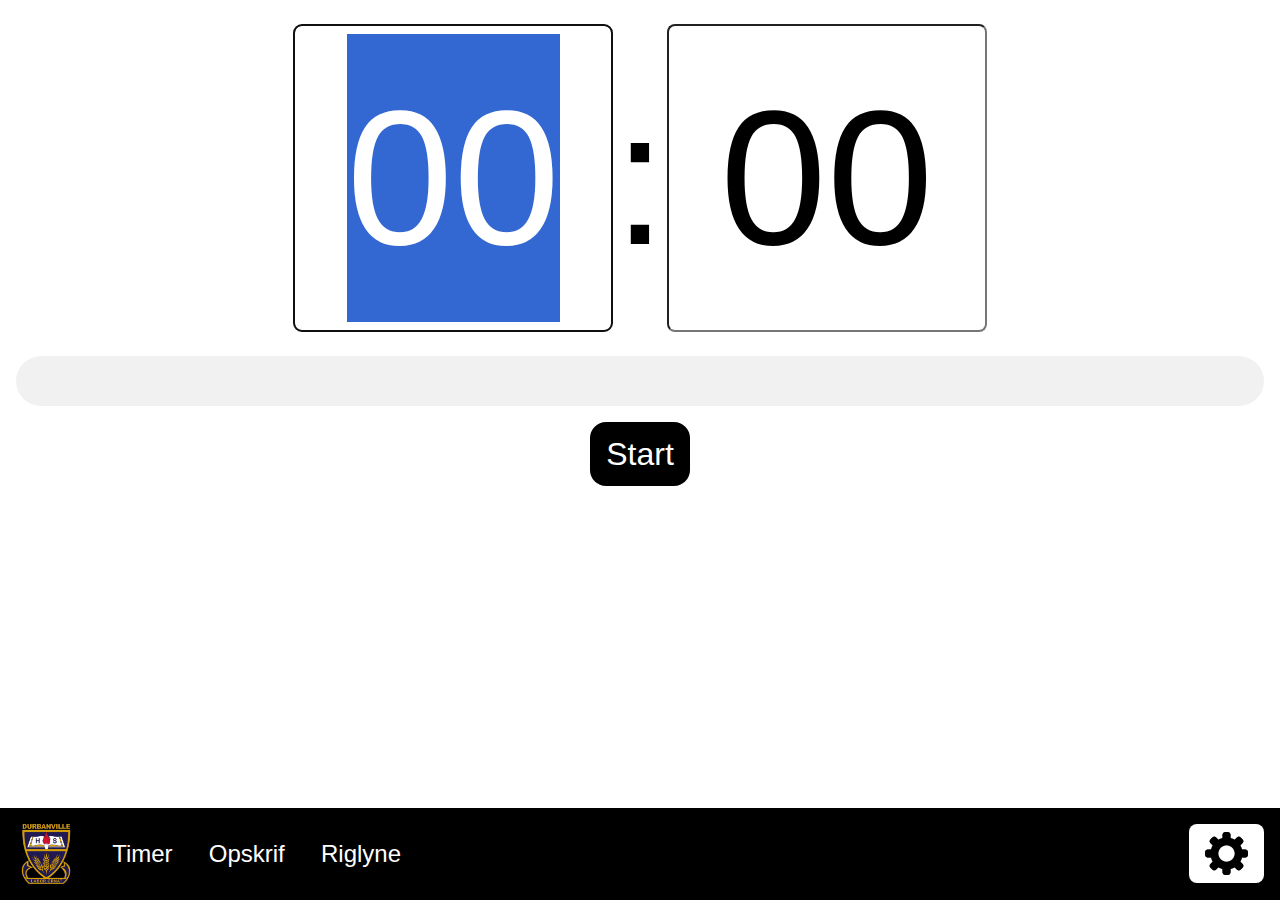
<file: index.html>
<!doctype html>
<html lang="af">

<head>
  <title>Eksamen Timer</title>
  <link rel="icon" type="image/x-icon" href="icon.ico" />
  <link rel="stylesheet" href="https://www.w3schools.com/w3css/4/w3.css">
  <link rel="stylesheet" href="style.css" />
  <link rel="manifest" href="manifest.json">

  <meta name="viewport" content="width=device-width, initial-scale=1" />
  <meta name="description" content="Hoërskool Durbanville Eksamen Timer is 'n program geskep vir die skool se eksamen lokale" />
  <meta name="theme-color" content="#000000"/>
</head>

<body>
  <!-- Timer -->
  <div id="timerBlock">
    <h1 id="timer" class="w3-center w3-text timer">00:00:00</h1>

    <div id="time" class="w3-center w3-margin w3-padding timeInputBox">
      <input id="hours" class="w3-center w3-round-large timeInput" type="text" value="00" />
      <h1 class="w3-center" style="font-size: 15vw;">:</h1>
      <input id="mins" class="w3-center w3-round-large timeInput" type="text" value="00" />
      <h1 id="leestyd10MinText" class="w3-center" style="font-size: 5vw; display: none;">+ 10 min</h1>
    </div>

    <div class="w3-light-grey w3-margin w3-round-xxlarge progressbarOutline">
      <div id="progress" class="w3-container w3-black progressbarBar"></div>
      <h3 id="leestydText" class="w3-light-grey w3-round-large w3-padding-small progressbarText" style="display: none;">Leestyd</h3>
    </div>

    <div class="w3-center">
      <button id="startTimer" class="w3-button w3-black w3-round-xlarge timerStartStop"
        onclick="startTimer()">Start</button>
      <button id="stopTimer" class="w3-button w3-black w3-round-xlarge timerStartStop" style="display: none;"
        onclick="stopTimer()">Stop</button>
    </div>
  </div>

  <!-- Eksamen Opskrif -->
  <div id="opskrifBlock" style="display: none;">
    <h1 class="w3-center w3-margin" id="vakText">Vak se Naam</h1>
    <div class="w3-row w3-margin">
      <h2 class="w3-left" id="leerdernaamText">Naam en Van</h2>
      <h2 class="w3-right" id="onderwyserkodeText">Onderwyser Kode</h2>
    </div>

    <div>
      <div class="w3-row w3-margin">
        <h2 class="w3-left" id="seksieText">Klas</h2>
        <h2 class="w3-right" id="datumText">Datum</h2>
      </div>
    </div>

    <hr style="border: solid black 2px;" />
    <br />
    <h2 class="w3-center w3-margin">Los 4 lyne oop</h2>
    <br />
    <hr style="border: solid black 2px;" />
  </div>

  <!-- Eksamen Riglyne -->
  <div id="riglyneBlock" class="w3-margin w3-padding" style="display: none;">
    <h1>EKSAMENREËLINGS VIR LEERDERS</h1>
    <ol class="w3-margin w3-text">
      <li class="riglyneText">Jy mag nie gedurende hierdie toetsperiode met enige leerder kommunikeer nie.</li>
      <li class="riglyneText">Jy mag geen aantekeninge, boeke of notas op jou lessenaar, op jou persoon of enige plek naby jou hê nie.</li>
      <li class="riglyneText">Maak seker jy het al die nodige skryfbehoeftes vir die toets op jou lessenaar. Slegs blou of swart ink. Geen
        uitvee-penne of korreksievloeistof.</li>
      <li class="riglyneText">Jy mag geen skryfbehoeftes, krammetjie, liniale, ens by enige leerder leen nie.</li>
      <li class="riglyneText">Maak seker jou potloodsakkie en sakrekenaardeksel is weggepak en nie op jou lessenaar nie.</li>
      <li class="riglyneText"><strong>Jy mag nie 'n selfoon, slimhorlosie of enige elektroniese toestel op jou hê nie. Selfone en
          slimhorlosies moet afgeskakel wees en in jou tas weggepak word of op die toesighouer se tafel geplaas
          word.</strong></li>
      <li class="riglyneText">Maak seker jou tas is toe en voor in die lokaal geplaas.</li>
    </ol>

  </div>

  <!-- Navigation at the bottom of the page -->
  <div class="w3-bottom w3-bar w3-black">
    <img class="w3-image w3-margin" style="width:5%; max-width: 60px;" src="./icon.png" alt="SkoolwWapen"/>
    <a class="w3-text w3-text-light w3-button w3-xlarge w3-round-large" onclick="displayTimer()">Timer</a>
    <a class="w3-text w3-text-light w3-button w3-xlarge w3-round-large" onclick="displayOpskrif()">Opskrif</a>
    <a class="w3-text w3-text-light w3-button w3-xlarge w3-round-large" onclick="displayRiglyne()">Riglyne</a>
    <a class="w3-white w3-button w3-right w3-margin w3-round-large " style="width: 7%; max-width: 75px;"><img class="w3-image w3-center" width="100%" src="./settings.png" alt="Settings" onclick="settings()" /></a>
  </div>

  <dialog style="padding: 0; width: 80%;" id="settings">
    <div style="display: block;">
      <div class="w3-cell w3-button w3-right" onclick="closeSettings()">X</div>

      <div class="w3-cell-middle w3-padding">
        <h1 class="w3-text">Timer</h1>
        <hr />
        <div class="w3-cell-row" style="display: inline;">
          <h3 class="w3-text w3-cell w3-padding w3-center">Leestyd</h3>
          <div class="w3-cell w3-right">
            <label class="switch w3-center w3-padding w3-margin"><input id="leestyd" type="checkbox" /><span class="slider round"></span></label>
          </div>
        </div>

        <h1 class="w3-text">Opskrif</h1>
        <hr />
        <div class="w3-cell-row" style="display: inline;">
          <h3 class="w3-text w3-cell w3-padding w3-center">Vak</h3>
          <div class="w3-cell w3-right">
            <input class="w3-padding w3-margin" style="width: 200px;" id="vak" type="text" placeholder="Vak se Naam" />
          </div>
        </div>
        <div class="w3-cell-row" style="display: inline;">
          <h3 class="w3-text w3-cell w3-padding w3-center">Leerdernaam</h3>
          <div class="w3-cell w3-right">
            <input class="w3-padding w3-margin" style="width: 200px;" id="leerdernaam" type="text" placeholder="Naam en Van" />
          </div>
        </div>
        <div class="w3-cell-row" style="display: inline;">
          <h3 class="w3-text w3-cell w3-padding w3-center">Klas/Seksie</h3>
          <div class="w3-cell w3-right">
              <input class="w3-padding w3-margin" style="width: 200px;" id="seksie" type="text" placeholder="Klas" />
          </div>
        </div>
        <div class="w3-cell-row" style="display: inline;">
          <h3 class="w3-text w3-cell w3-padding w3-center">Onderwyser Kode</h3>
          <div class="w3-cell w3-right">
            <input class="w3-padding w3-margin" style="width: 200px;" id="onderwyserkode" type="text" placeholder="Onderwyser Kode"/>
          </div>
        </div>
        <div class="w3-cell-row" style="display: inline;">
          <h3 class="w3-text w3-cell w3-padding w3-center">Datum</h3>
          <div class="w3-cell w3-right">
              <input class="w3-padding w3-margin" style="width: 200px;" id="datum" type="text" placeholder="Datum" />
          </div>
        </div>
        <hr />
        
        <h2 class="w3-text w3-center">Oor die program</h2>
        <p class="w3-text w3-center">Weergawe: <a href="https://github.com/wesse206/EksamenTimer/tree/v1.0.0">v1.0.0</a></p>
        <address class="w3-text w3-center">
          <p>Geskryf deur Wessel Steenkamp</p>
          <p>Epos address: <a href="mailto:wessel.steenkamp@gmail.com">wessel.steenkamp@gmail.com</a> </p>
        </address>
      </div>
    </div>
  </dialog>

  <!-- Javascript file for the timer functions. The app is useless without it. -->
  <script type="text/javascript" src="timer.js"></script>

</body>

</html>
</file>
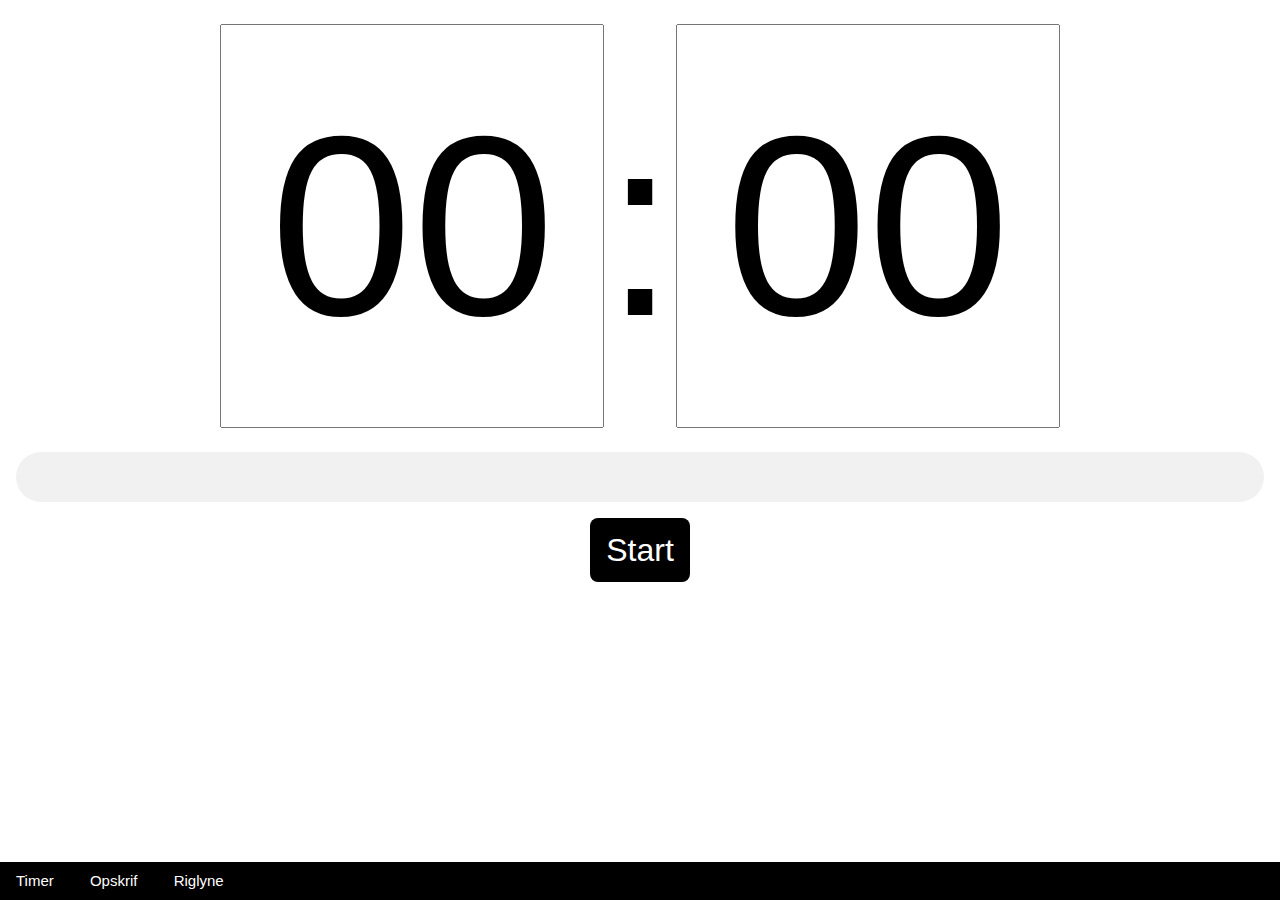
<file: timer.html>
<!doctype html>
<html>

<head>
  <title>Timer</title>
  <link rel="stylesheet" href="./w3.css" />
</head>

<body>

  <div id="timerBlock" style="width: 100%;">
    <h1 id="timer" style="font-size: 20vw; display: none; justify-content: center;" class="w3-center w3-text"></h1>

    <div id="time" class="w3-center w3-margin w3-padding"
      style="display: flex; flex-direction: row; justify-content: center;">
      <input id="hours" class="w3-center" style="font-size: 20vw; width: 30vw;" type="text" value="00" />
      <h1 class="w3-center" style="font-size: 20vw;">:</h1>
      <input id="mins" class="w3-center" style="font-size: 20vw; width: 30vw;" type="text" value="00" />
    </div>

    <div class="w3-light-grey w3-margin w3-round-xxlarge" style="overflow: hidden;">
      <div id="progress" class="w3-container w3-black" style="height: 50px; width: 0%; padding: 0;"></div>
    </div>

    <div class="w3-center">
      <button id="startTimer" style="font-size: 2.5vw;" class="w3-button w3-black w3-round-large"
        onclick="startTimer()">Start</button>
      <button id="stopTimer" style="font-size: 2.5vw; display: none;" class="w3-button w3-black w3-round-large"
        onclick="stopTimer()">Stop</button>
    </div>
  </div>

  <div style="display: none;" id="opskrifBlock" style="width: 100%;" class="w3-margin">
    <h1 class="w3-center">Vak se naam</h1>


    <div class="w3-row">
      <h2 class="w3-left">Naam en van</h2>
      <h2 class="w3-right">Onderwyserkode</h2>
    </div>

    <div>
      <div class="w3-row">
        <h2 class="w3-left">Klas</h2>
        <h2 id="datum" class="w3-right">Datum</h2>
      </div>
    </div>



    <hr style="border: solid black 2px;" />
    <br />
    <h2 class="w3-center">Los 4 lyne oop</h2>
    <br />
    <hr style="border: solid black 2px;" />
  </div>

  <div style="display: none;" id="riglyneBlock" style="width: 100%;">
    <h1>EKSAMENREËLINGS VIR LEERDERS</h1>

  </div>

  <div class="w3-bottom w3-bar w3-black">
    <a class="w3-text w3-text-light w3-button" onclick="displayTimer()">Timer</a>
    <a class="w3-text w3-text-light w3-button" onclick="displayOpskrif()">Opskrif</a>
    <a class="w3-text w3-text-light w3-button" onclick="displayRiglyne()">Riglyne</a>
  </div>

  <script type="text/javascript" src="./timer.js"></script>

</body>

</html>
</file>
<file: style.css>
.timer {
    font-size: 15vw; 
    display: none; 
    justify-content: center;
}

.timeInputBox{
    display: flex; 
    flex-direction: row; 
    justify-content: center;
}

.timeInput {
    font-size: 15vw; 
    width: 25vw;
}

.timerStartStop {
    font-size: 2.5vw;
}

.progressbarOutline {
    overflow: hidden; 
    display: block; 
    text-align: center; 
    position: relative;
}

.progressbarBar {
    height: 50px; 
    width: 0%; 
    padding: 0;
}

.progressbarText {
    position: absolute; 
    top: 25%; 
    left: 50%; 
    transform: translate(-50%, -50%);
}

.switch {
    position: relative;
    display: inline-block;
    width: 60px;
    height: 34px;
}

/* Hide default HTML checkbox */
.switch input {
    opacity: 0;
    width: 0;
    height: 0;
}

/* The slider */
.slider {
    position: absolute;
    cursor: pointer;
    top: 0;
    left: 0;
    right: 0;
    bottom: 0;
    background-color: #ccc;
    -webkit-transition: .4s;
    transition: .4s;
}

.slider:before {
    position: absolute;
    content: "";
    height: 26px;
    width: 26px;
    left: 4px;
    bottom: 4px;
    background-color: white;
    -webkit-transition: .4s;
    transition: .4s;
}

input:checked+.slider {
    background-color: #000000;
}

input:focus+.slider {
    box-shadow: 0 0 1px #000000;
}

input:checked+.slider:before {
    -webkit-transform: translateX(26px);
    -ms-transform: translateX(26px);
    transform: translateX(26px);
}

/* Rounded sliders */
.slider.round {
    border-radius: 34px;
}

.slider.round:before {
    border-radius: 50%;
}

@keyframes flashProgress {
    0% { opacity: 100%; }
    50% { opacity: 0%; }
    100% { opacity: 100%; }
}

.flash {
    animation-name: flashProgress;
    animation-duration: 2s;
    animation-iteration-count: infinite;   
}
</file>
